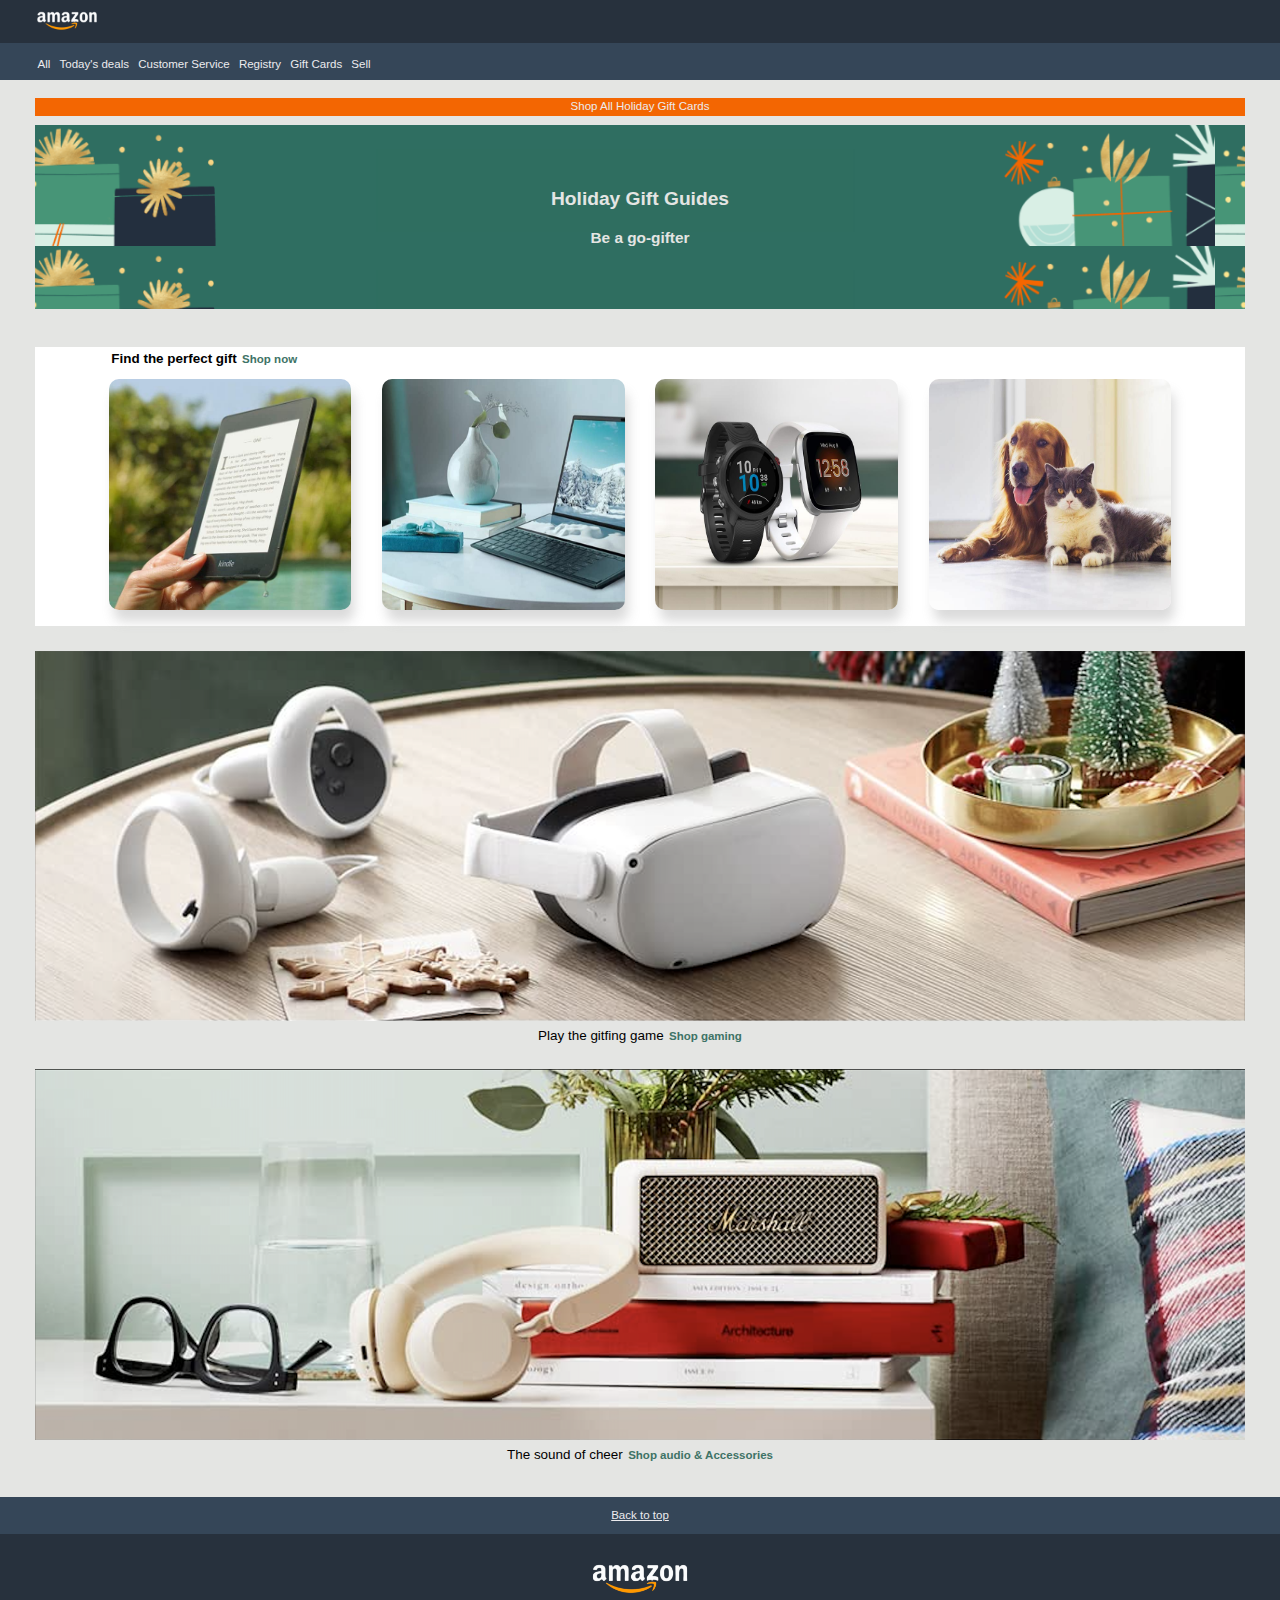
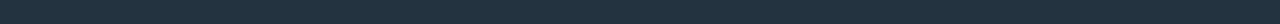
<file: index.html>
<!DOCTYPE html>
<html lang="it">
  <head>
    <meta charset="UTF-8" />
    <meta name="viewport" content="width=device-width, initial-scale=1.0" />
    <link rel="stylesheet" href="assets/css/reset.css" />
    <link rel="stylesheet" href="assets/css/style.css" />
    <title>Mockup Amazon| D-5</title>
  </head>
  <body>
    <header id="sezione1">
      <div id="logo">
        <img src="assets/images/logo.png" alt="logo-amazon" />
      </div>
      <nav>
        <ul>
          <a href="#"> All </a>
          <a href="#"> Today's deals </a>
          <a href="#"> Customer Service </a>
          <a href="#"> Registry </a>
          <a href="#"> Gift Cards </a>
          <a href="#"> Sell </a>
        </ul>
      </nav>
    </header>
    <main>
      <section class="banner">
        <div class="firstBanner">
          <h2>Shop All Holiday Gift Cards</h2>
        </div>
        <div class="secondBanner">
          <h1>Holiday Gift Guides</h1>
          <h3>Be a go-gifter</h3>
        </div>
      </section>
      <section class="primary">
        <div class="button">
          <h3>Find the perfect gift</h3>
          <a href="#">Shop now</a>
        </div>
        <section class="containerX3">
          <div class="cardX3">
            <img src="assets/images/img_1.jpg" alt="kindle" />
          </div>
          <div class="cardX3">
            <img src="assets/images/img_2.jpg" alt="pc" />
          </div>
          <div class="cardX3">
            <img src="assets/images/img_3.jpg" alt="watch" />
          </div>
          <div class="cardX3">
            <img src="assets/images/img_4.jpg" alt="dog and cat" />
          </div>
        </section>
        <section class="containerX2">
          <div class="cardX2">
            <img src="assets/images/img_9.png" alt="vision" />
            <p>Play the gitfing game</p>
            <a href="#"> Shop gaming </a>
          </div>
          <div class="cardX2">
            <img src="assets/images/img_10.png" alt="marshall-earbuds" />
            <p>The sound of cheer</p>
            <a href="#"> Shop audio & Accessories </a>
          </div>
        </section>
      </section>
    </main>
    <footer>
      <a href="#sezione1"> Back to top </a>
      <div id="logoFooter">
        <img src="assets/images/logo.png" alt="logo-amazon" />
      </div>
    </footer>
  </body>
</html>
</file>
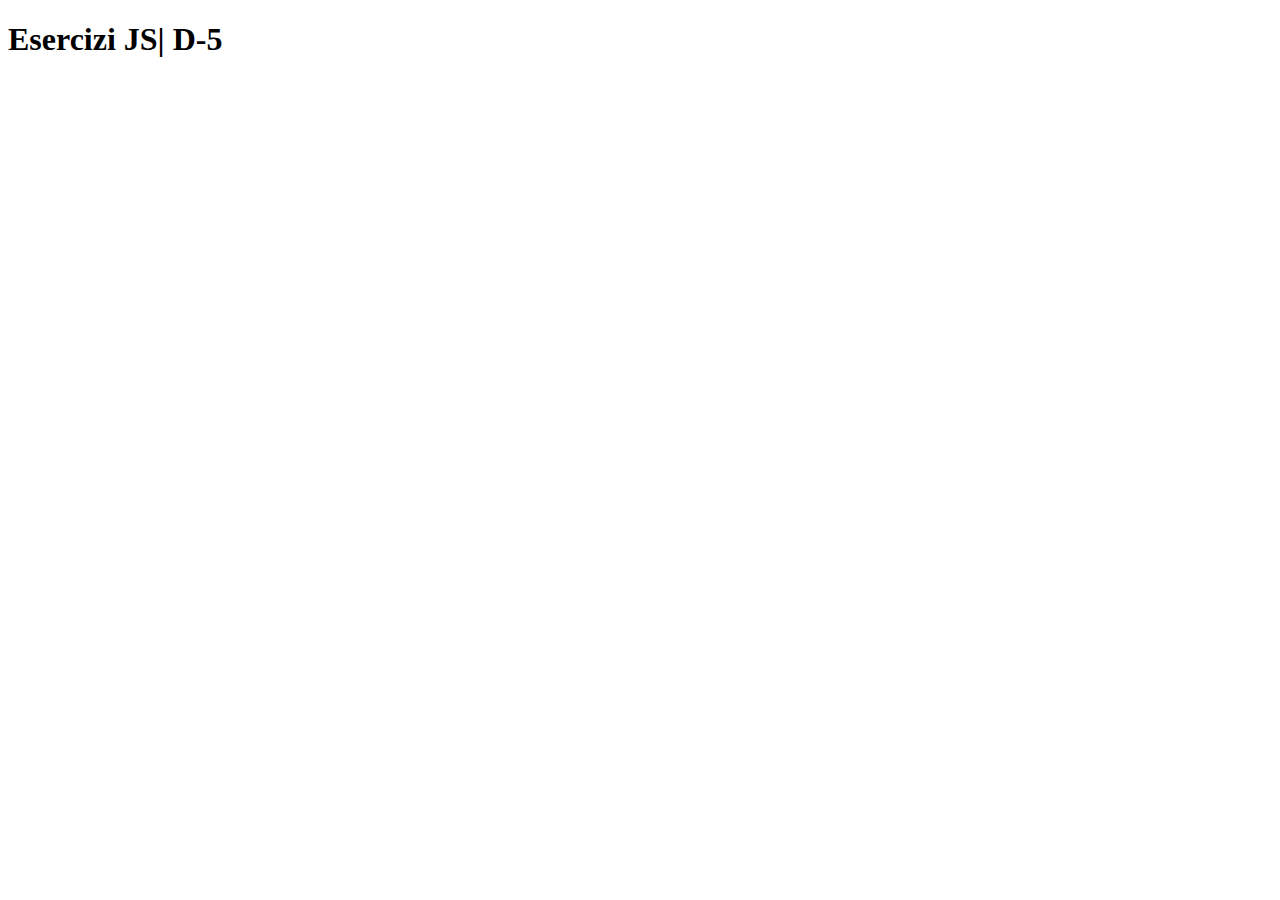
<file: js.html>
<!DOCTYPE html>
<html lang="it">
  <head>
    <meta charset="UTF-8" />
    <meta name="viewport" content="width=device-width, initial-scale=1.0" />
    <title>D-5| Esercizi JS</title>
  </head>
  <body>
    <h1>Esercizi JS| D-5</h1>
    <script src="D5.js"></script>
  </body>
</html>
</file>
<file: assets/css/style.css>
body {
  font-family: Arial, Helvetica, sans-serif;
  background-color: #e4e5e3;
  font-size: 1.2em;
}

header,
footer {
  background-color: #27313d;
  color: white;
}

#logo img {
  width: 5%;
  margin: 1vh 0;
}

nav {
  background-color: #354658;
}

nav ul a {
  cursor: pointer;
  margin: 0 3px;
  text-decoration: none;
}

main,
ul,
#logo img {
  margin: 0 2vw;
  padding: 0.7vw;
}

.firstBanner,
a {
  color: #ecebee;
  font-size: 0.6em;
}

.firstBanner {
  padding: 3px;
  background-color: #f36602;
  text-align: center;
}

.firstBanner,
.secondBanner,
.primary {
  margin: 1vh 0;
}

.secondBanner {
  color: #e4e5e3;
  text-align: center;
  padding: 5vw;
  background-image: url(/assets/images/bg-image.png);
  background-position-x: -30px;
  background-repeat: repeat;
  background-size: contain;
}

.secondBanner h1,
.secondBanner h3 {
  font-weight: 800;
}

.secondBanner h3 {
  margin-top: 2%;
  font-size: 0.8em;
}

.primary {
  background-color: white;
}

.button {
  margin: 3vw 0 0 6vw;
}

.button h3 {
  display: inline;
  font-size: 0.7em;
  font-weight: 600;
}

.button a {
  cursor: pointer;
  font-weight: 800;
  font-size: 0.6em;
  color: #3e7366;
  text-decoration: none;
}

.containerX3 {
  margin: 1vw auto;
  text-align: center;
}

.cardX3 {
  display: inline-block;
  width: 20%;
  margin: 0 1vw;
}

.cardX3 img {
  width: 100%;
  height: 18vw;
  box-shadow: 4px 12px 12px -1px #d2d2d2d4;
  border-radius: 10px;
}

.containerX2 {
  padding-top: 2vw;
  background-color: #e4e5e3;
  text-align: center;
}

.cardX2 {
  margin-bottom: 2vw;
}

.cardX2 p {
  display: inline;
  font-size: 0.7em;
}

.cardX2 a {
  cursor: pointer;
  font-weight: 700;
  font-size: 0.6em;
  color: #3e7366;
  text-decoration: none;
}

.cardX2 img {
  width: 100%;
}

footer {
  text-align: center;
}

footer a {
  padding: 1vw;
  display: block;
  background-color: #354658;
}

#logoFooter img {
  padding: 2vw;
  width: 8%;
}
</file>
